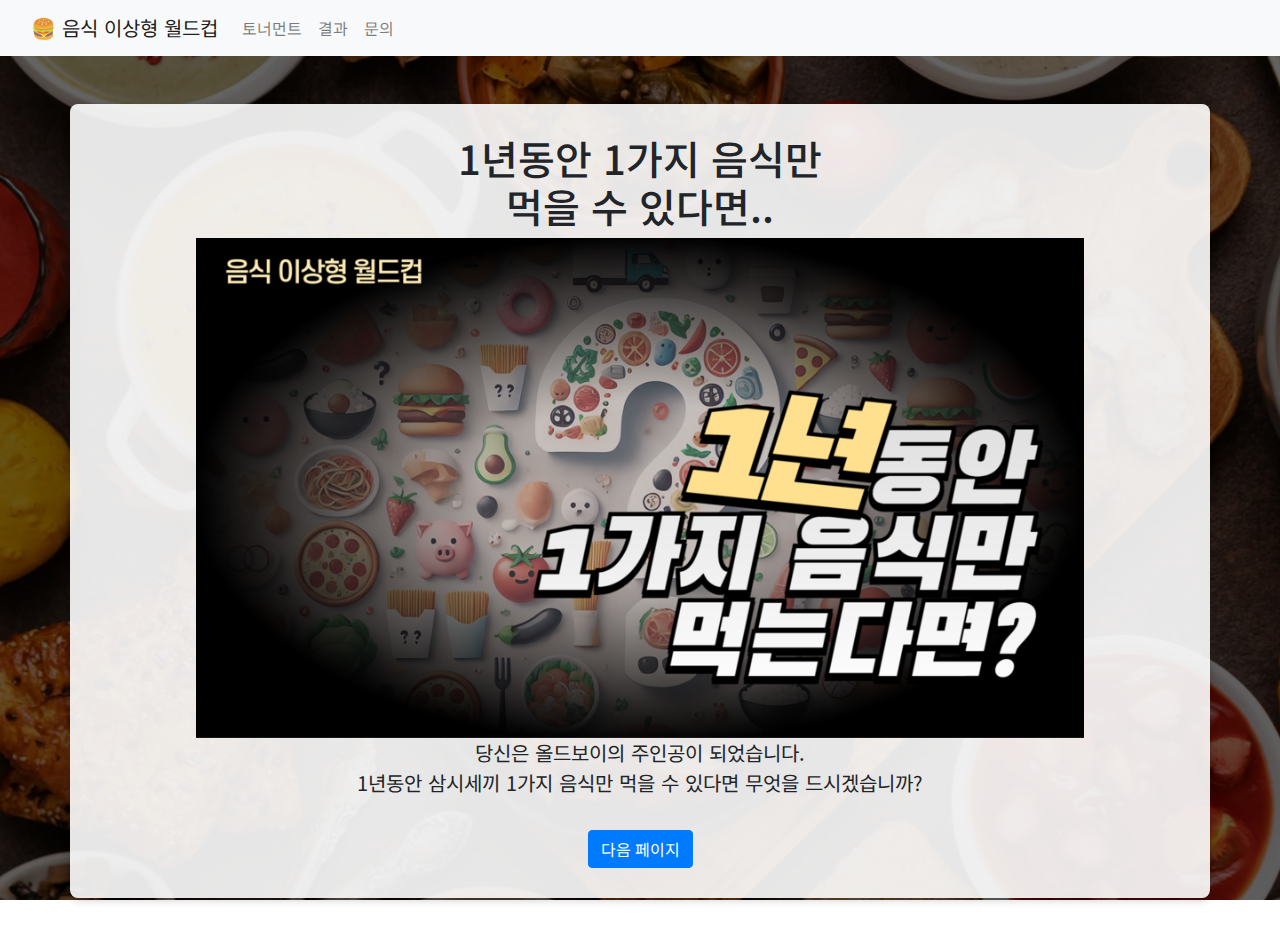
<file: worldcup/game.html>
<!DOCTYPE html>
<html lang="ko">
  <head>
    <meta charset="UTF-8" />
    <meta name="viewport" content="width=device-width, initial-scale=1" />
    <title>음식 이상형 월드컵</title>
    <!-- Bootstrap CSS -->
    <link
      rel="stylesheet"
      href="https://maxcdn.bootstrapcdn.com/bootstrap/4.5.2/css/bootstrap.min.css"
    />
    <!-- Favicon -->
    <link
      rel="icon"
      type="image/png"
      href="./favicon/favicon-96x96.png"
      sizes="96x96"
    />
    <link rel="icon" type="image/svg+xml" href="./favicon/favicon.svg" />
    <link rel="shortcut icon" href="./favicon/favicon.ico" />
    <link
      rel="apple-touch-icon"
      sizes="180x180"
      href="./favicon/apple-touch-icon.png"
    />
    <link rel="manifest" href="./favicon/site.webmanifest" />
    <!-- OG Image -->
    <meta property="og:title" content="1년동안 1가지 음식만 먹는다면.." />
    <meta property="og:description" content="음식 이상형 월드컵 🍔" />
    <meta
      property="og:image"
      content="https://raw.githubusercontent.com/s0ooo0k/Ideal-WorldCup/refs/heads/main/worldcup/asset/bgimg.png"
    />
    <!-- Web Fonts -->
    <style>
      @import url("https://fonts.googleapis.com/css2?family=Archivo+Narrow:ital,wght@0,400..700;1,400..700&family=Noto+Sans+KR:wght@100..900&family=Roboto:ital,wght@0,100..900;1,100..900&display=swap");
    </style>

    <link rel="stylesheet" href="styles.css" />
  </head>
  <body>
    <header>
      <nav class="navbar navbar-expand-lg navbar-light bg-light">
        <div class="container-fluid">
          <a class="navbar-brand" href="#">🍔 음식 이상형 월드컵 </a>
          <button
            class="navbar-toggler"
            type="button"
            data-bs-toggle="collapse"
            data-bs-target="#navbarNav"
            aria-controls="navbarNav"
            aria-expanded="false"
            aria-label="Toggle navigation"
          >
            <span class="navbar-toggler-icon"></span>
          </button>
          <div class="collapse navbar-collapse" id="navbarNav">
            <ul class="navbar-nav ms-auto">
              <li class="nav-item">
                <a class="nav-link" href="#">토너먼트</a>
              </li>
              <li class="nav-item">
                <a class="nav-link" href="#">결과</a>
              </li>
              <li class="nav-item">
                <a class="nav-link" href="#">문의</a>
              </li>
            </ul>
          </div>
        </div>
      </nav>
    </header>
    <div class="container my-5 text-center content-wrapper">
      <h1>1년동안 1가지 음식만 <br />먹을 수 있다면..</h1>
        <img src="./asset/bgimg.png" style="width:80%">
        <p class="main-text">
          당신은 올드보이의 주인공이 되었습니다. <br />
          1년동안 삼시세끼 1가지 음식만 먹을 수 있다면 무엇을 드시겠습니까?
        </p>
        <button id="nextPageBtn" class="btn btn-primary mt-3">다음 페이지</button>
      </div>
      
    </div>
    

    <script src="main.js"></script>
  </body>
</html>
</file>
<file: worldcup/styles.css>
/* 폰트 */
.noto-sans-kr-basic {
  font-family: "Noto Sans KR", serif;
  font-optical-sizing: auto;
  font-weight: 400;
  font-style: normal;
}
.roboto-basic {
  font-family: "Roboto", serif;
  font-optical-sizing: auto;
  font-weight: 400;
  font-style: normal;
  font-variation-settings: "wdth" 100;
}
.archivo-narrow-basic {
  font-family: "Archivo Narrow", serif;
  font-optical-sizing: auto;
  font-weight: 400;
  font-style: normal;
}

body {
  font-family: "Noto Sans KR", serif;
  background-image: url("asset/bodyimg.jpg");
  background-size: cover;
  background-repeat: no-repeat;
  background-attachment: fixed;
}

.content-wrapper {
  background-color: rgba(255, 255, 255, 0.9);
  padding: 30px 15px;
  border-radius: 8px;
  box-shadow: 0 2px 8px rgba(0, 0, 0, 0.2);
}

.main-text {
  font-size: 20px;
}
#round-info {
  font-size: 30px;
}
#container {
  display: flex;
  justify-content: center;
  align-items: center;
  gap: 20px;
  margin-top: 20px;
}
.match-item,
.winner {
  position: relative;
  width: 300px;
  height: 300px;
  cursor: pointer;
  overflow: hidden;
  border: 2px solid #ccc;
  border-radius: 10px;
}
.match-item img,
.winner img {
  width: 100%;
  height: 100%;
  object-fit: cover;
}
.overlay {
  position: absolute;
  bottom: 0;
  background: rgba(0, 0, 0, 0.5);
  width: 100%;
  color: #fff;
  text-align: center;
  padding: 10px;
  font-size: 1.2em;
}
.winner {
  border: 3px solid gold;
}

#result {
  font-size: 25px;
}
</file>
